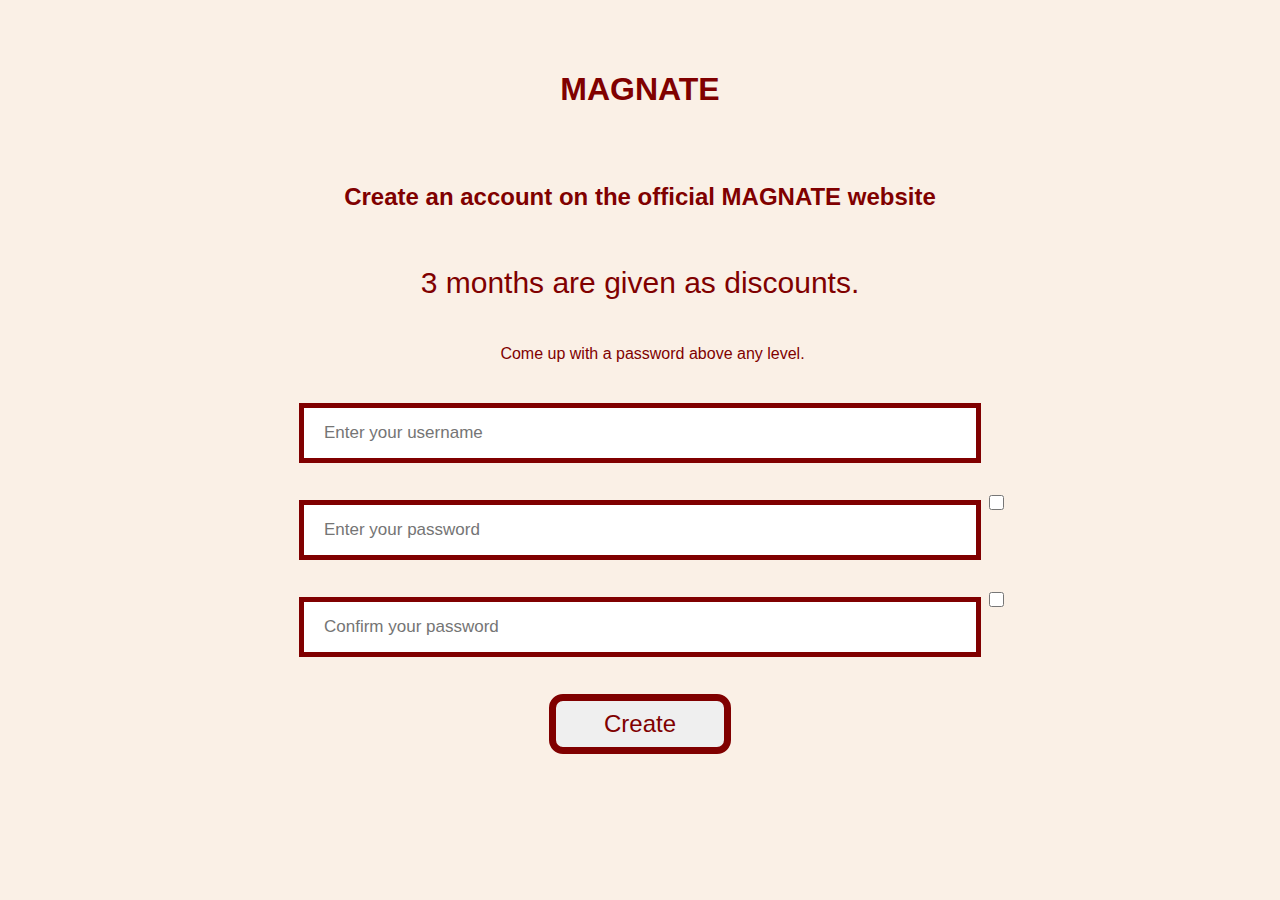
<file: indexsign.html>
<!DOCTYPE html>
<html>

<head>
    <meta charset="UTF-8">
    <title>Jquery practice</title>
    <!-- Fonts -->
<link href="https://fonts.googleapis.com/css2?family=Dongle&family=Josefin+Sans:ital,wght@1,500&family=Raleway:ital,wght@1,200&display=swap" rel="stylesheet">
<link href="https://cdn.jsdelivr.net/npm/bootstrap@5.1.3/dist/css/bootstrap.min.css" rel="stylesheet" integrity="sha384-1BmE4kWBq78iYhFldvKuhfTAU6auU8tT94WrHftjDbrCEXSU1oBoqyl2QvZ6jIW3" crossorigin="anonymous">
    <!-- css -->
    <link rel="stylesheet" href="style.css">
    <!--  bootstrap-->
    <link href="https://cdn.jsdelivr.net/npm/bootstrap@5.1.3/dist/css/bootstrap.min.css" rel="stylesheet" integrity="sha384-1BmE4kWBq78iYhFldvKuhfTAU6auU8tT94WrHftjDbrCEXSU1oBoqyl2QvZ6jIW3" crossorigin="anonymous">
    <script src="https://cdn.jsdelivr.net/npm/bootstrap@5.1.3/dist/js/bootstrap.bundle.min.js" integrity="sha384-ka7Sk0Gln4gmtz2MlQnikT1wXgYsOg+OMhuP+IlRH9sENBO0LRn5q+8nbTov4+1p" crossorigin="anonymous"></script>
    <script src="https://code.jquery.com/jquery-3.5.0.js"></script>
</head>

<body class="body">
<div class="">
    <h1 class="text-center">MAGNATE</h1>
</div>
<div><h2 class="text-center">Create an account on the official MAGNATE website</h2>
<p class="text-center t2">3 months are given as discounts.</p></div>
<h3></h3>
<p class="tips">Сome up with a password above any level.</p>

    <h3></h3>
    <form><div class="hola">
        <div id="nameInput">
            <input class="hah" id="username" placeholder="Enter your username">
        </div>
        <div id="passwordInput">
            <input class="hah" type="password" id="password" placeholder="Enter your password">
            <input class="show1" type="checkbox" onclick="cover()">
        </div>
        <div class="show1"></div>
        <div id="passwordConfirm">
            <input class="hah confirm"type="password" id="password2" placeholder="Confirm your password">
            <input class="show2" type="checkbox" onclick="cover2()">
        </div>
        <button class="button butt" type="button" onclick="createAccount()">Create</button>
    </div></form>
    <p id="demo"></p>
    <script src="main.js"></script>

</body>

</html>
</file>
<file: style.css>
.hola{
    background-color: #FAF0E6;
 }

.t2{
    margin-top: -20px;
    font-size: 30px;
    color: #800000;
}
.body {
    text-align: center;
    background-color: #FAF0E6;
}
.text-center
{
    padding-top: 50px;
    margin-bottom: 25px;
    font-family: 'Roboto Serif', sans-serif;
    color:#800000;
}

.confirm{
    margin-bottom: 37px;
}

input {
    width: 50%;
    padding: 15px 20px;
    border: 5px solid #800000 ;
    margin-bottom: 16px;
    outline: none;
    font-size: 17px;
    text-align: left;

}
.passwordConfirm{
    margin-top: 10px;
}

.tips{
    margin-top: -25px;
    margin-left: 25px;
    padding-top: 45px;
    font-family: 'Roboto Serif', sans-serif;
    color: #800000;
}
.show1{
    position: absolute;
    margin-top: 16px;
    margin-left: 8px;
    width: 15px;
    height: 15px;
}
.show2{
    position: absolute;
    margin-top: 16px;
    margin-left: 8px;
    width: 15px;
    height: 15px;
}
.hah{
    margin-top: 21px;
}
.button {
    display: inline-flex;
    align-items: center;
    justify-content: center;
    padding: 0.5rem 3rem;
    height: 60px;
    font-family: 'Roboto Serif', sans-serif;
    font-weight: 500;
    font-size: 24px;
    text-align: center;
    color: #800000;
    backface-visibility: hidden;
    border: 7px solid transparent;
    border-radius: 14px;
}

.butt {
    border-color: #800000;
    transition: transform 0.5s cubic-bezier(0.348, 0, 0.07, 0.70);
}

.butt:hover {
    transform: perspective(1px) scale3d(1.044, 1.044, 1) translateZ(0) !important;
}
</file>
